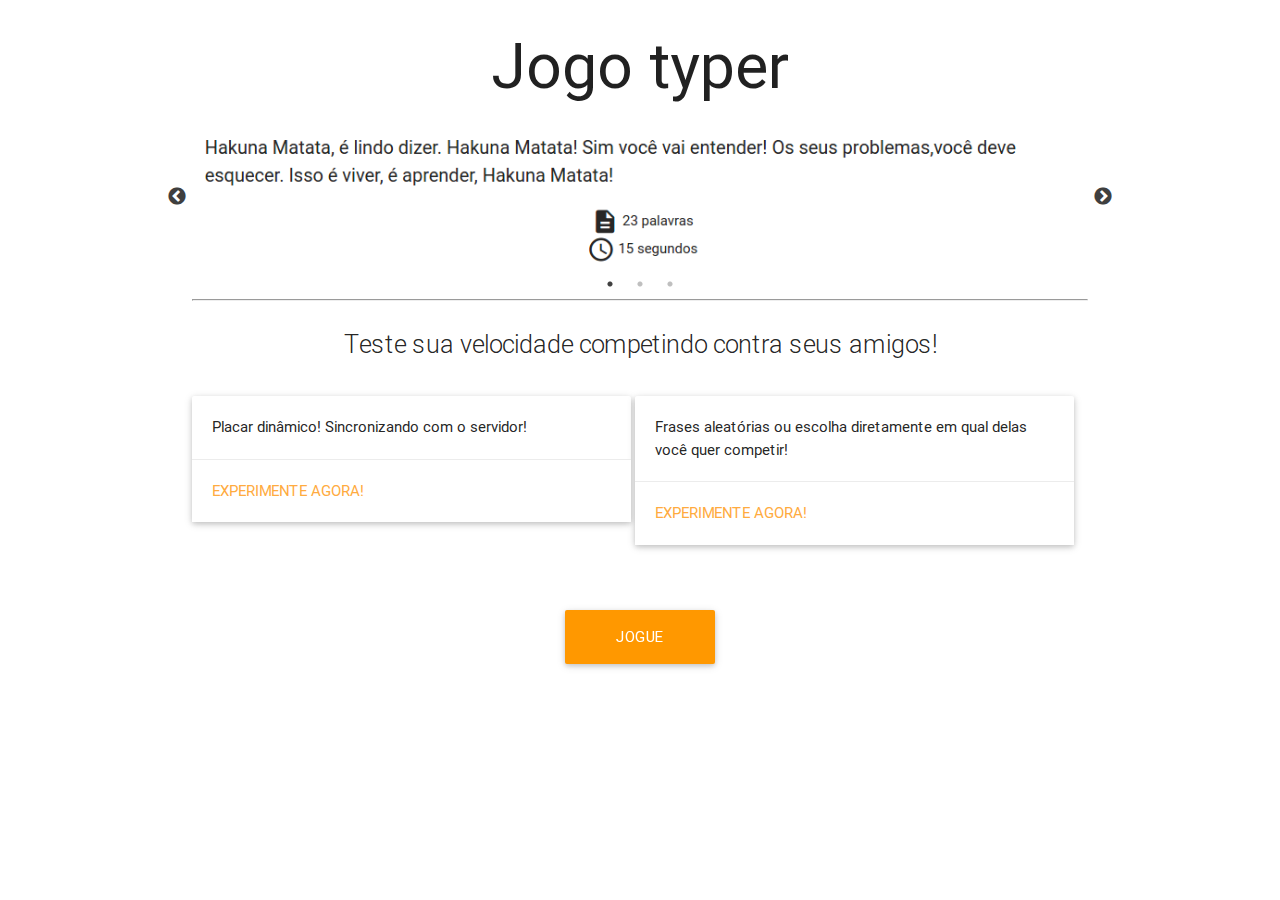
<file: public/index.html>
<!--index usando o slick -->

<!DOCTYPE html>
<html lang="en">

<head>
  <meta charset="UTF-8">
  <title>Jogo Typer</title>
  <!--Import materialize.css-->
  <link rel="stylesheet" href="css/libs/materialize.min.css">
  <!-- Import Google Material Icons -->
  <link href="css/libs/google-fonts.css" rel="stylesheet">



  <link rel="stylesheet" type="text/css" href="slick/slick.css" />
  <link rel="stylesheet" type="text/css" href="slick/slick-theme.css" />
  <link href="css/index.css" rel="stylesheet">
</head>

<body>
  <section class="container">
    <h1 class="center titulo header">Jogo typer</h1>
    <div class="slider">
      <img src="img/slide1.png" class="imagem-jogo">
      <img src="img/slide2.png" class="imagem-jogo">
      <img src="img/slide3.png" class="imagem-jogo">
    </div>
    <hr>
    <p class="flow-text center">Teste sua velocidade competindo contra seus amigos!</p>
    <div class="card">
      <div class="card-image">
        <!-- <img src="images/sample-1.jpg"> -->
      </div>
      <div class="card-content">
        <p>Placar dinâmico! Sincronizando com o servidor!</p>
      </div>
      <div class="card-action">
        <a href="principal.html">Experimente agora!</a>
      </div>
    </div>
    <div class="card">
      <div class="card-image">
        <!-- <img src="img/sl.jpg"> -->
      </div>
      <div class="card-content">
        <p>Frases aleatórias ou escolha diretamente em qual delas você quer competir!</p>
      </div>
      <div class="card-action">
        <a href="principal.html">Experimente agora!</a>
      </div>
    </div>

    <a class="waves-effect waves-light btn-large orange" id="botao-jogue" href="principal.html">Jogue agora!</a>

  </section>

  <script src="js/jquery.js"></script>
  <script src="slick/slick.min.js"></script>
  <script src="js/slider.js"></script>
  <script type="text/javascript" src="slick/slick.min.js"></script>


</body>

</html>
</file>
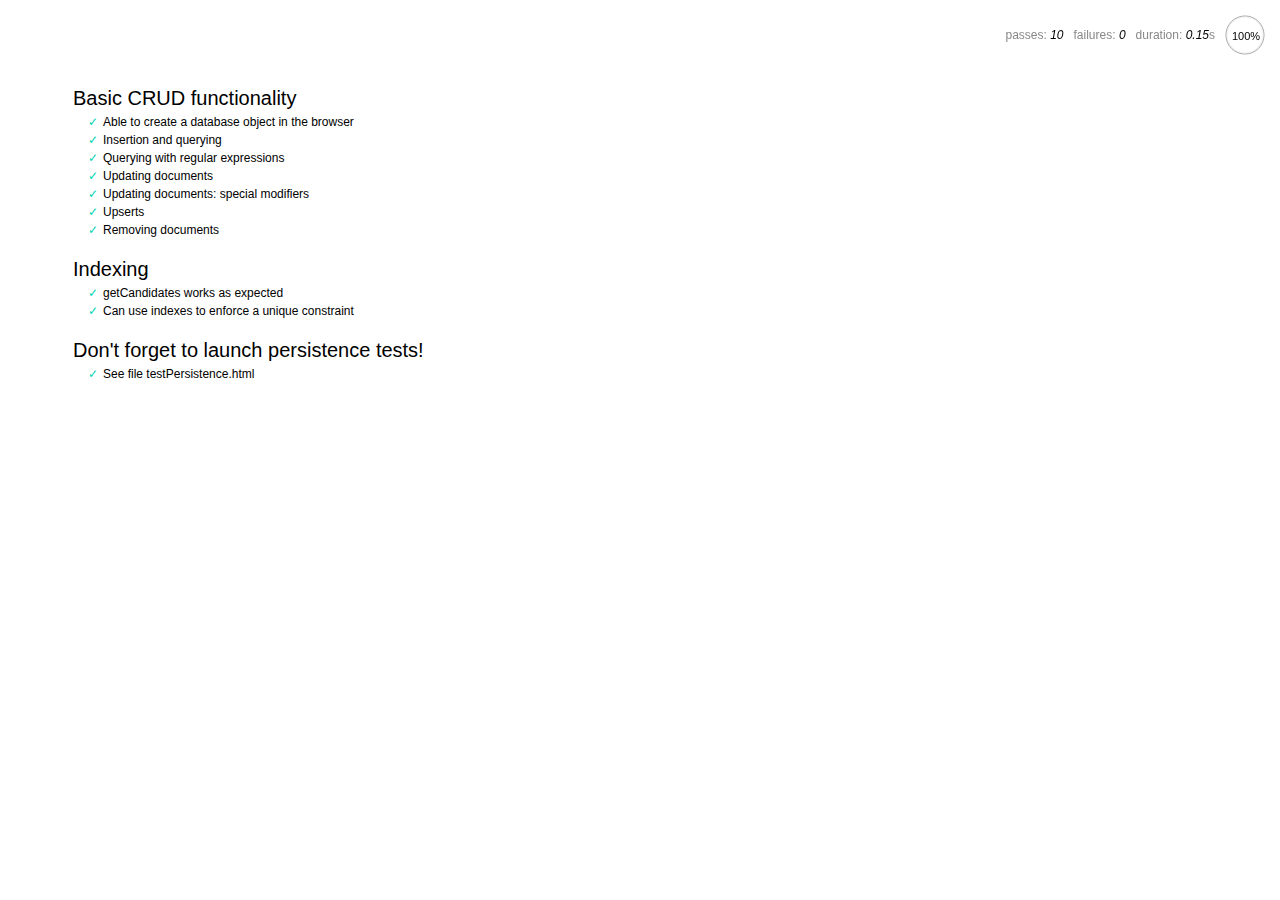
<file: servidor/node_modules/nedb/browser-version/test/index.html>
<!DOCTYPE html>
<html>
<head>
  <meta charset="utf-8">
  <title>Mocha tests for NeDB</title>
  <link rel="stylesheet" href="mocha.css">
</head>
<body>
  <div id="mocha"></div>
  <script src="jquery.min.js"></script>
  <script src="chai.js"></script>
  <script src="underscore.min.js"></script>
  <script src="mocha.js"></script>
  <script>mocha.setup('bdd')</script>
  <script src="../out/nedb.min.js"></script>
  <script src="localforage.js"></script>
  <script src="nedb-browser.js"></script>
  <script>
    mocha.checkLeaks();
    mocha.globals(['jQuery']);
    mocha.run();
  </script>
</body>
</html>
</file>
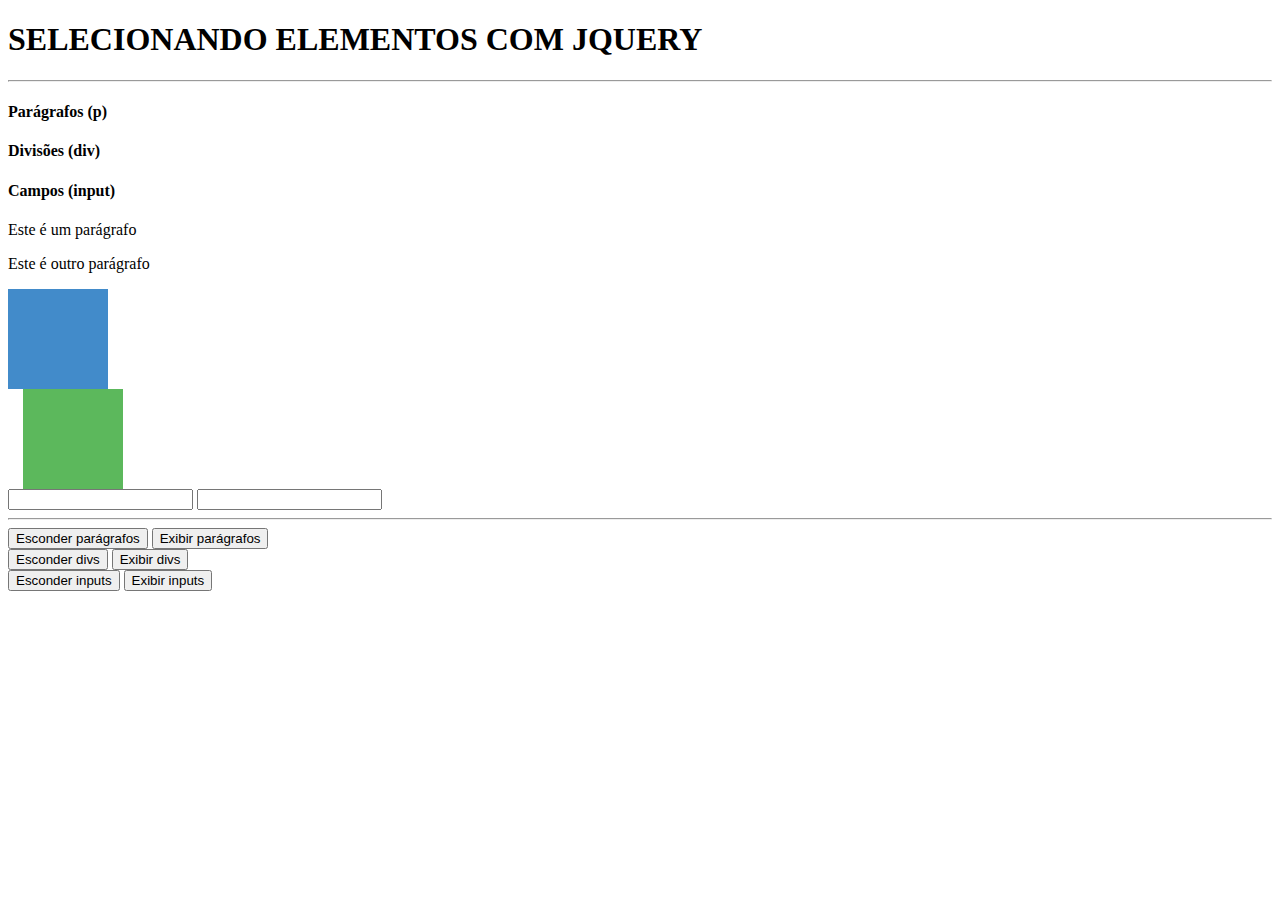
<file: udemyJquery/elementos.html>
<!DOCTYPE HTML>
<html lang="pt-br">
	<head>
		<meta charset="UTF-8">

		<title>Divs</title>

		<!-- bootstrap - link cdn -->
		<link rel="stylesheet" href="https://maxcdn.bootstrapcdn.com/bootstrap/3.3.6/css/bootstrap.min.css" integrity="sha384-1q8mTJOASx8j1Au+a5WDVnPi2lkFfwwEAa8hDDdjZlpLegxhjVME1fgjWPGmkzs7" crossorigin="anonymous">

		<!-- jquery -->
		<script src="jquery-3.3.1.js"></script>

		<script type="text/javascript">
			//incluir a codificação javascript aqui
			function exibeElementoPorTag(tag){
				$(tag).show();
			}
			function ocultaElementoPorTag(tag){
				$(tag).hide();
			}
			function exibeElementoPorClasse(classe){
				$('.'+classe).show();
			}
			function ocultaElementoPorClasse(classe){
				$('.'+classe).hide();
			}

			function exibeElementoPorId(id){
				$('#'+id).show();
			}
			function ocultaElementoPorId(id){
				$('#'+id).hide();
			}

		</script>
	</head>

	<body>
		
		<div class="container">
			<div class="jumbotron">
				<h1>SELECIONANDO ELEMENTOS COM JQUERY</h1>
			</div>

			<hr />

			<div class="row">
				<div class="col-md-4">
					<h4>Parágrafos (p)</h4>
				</div>
				<div class="col-md-4">
					<h4>Divisões (div)</h4>
				</div>
				<div class="col-md-4">
					<h4>Campos (input)</h4>
				</div>
			</div>

			<div class="row">
				<div class="col-md-4">
					<p class="bg-primary">Este é um parágrafo</p>
					<p class="bg-success">Este é outro parágrafo</p>
				</div>

				<div class="col-md-4">
					<div style="height: 100px; width: 100px; background:#428bca;" class="div_2 pull-left"></div>
					<div style="height: 100px; width: 100px; background:#5cb85c; margin-left:15px" class="div_2 pull-left"></div>
				</div>

				<div class="col-md-4">
					<input type="text" class="form-control" />
					<input type="text" class="form-control" />
				</div>
			</div>

			<hr />

			<div class="row">
				<div class="col-md-4">
					<button type="button" class="btn btn-danger" onclick="ocultaElementoPorTag('p')">Esconder parágrafos</button>
					<button type="button" class="btn btn-success" onclick="exibeElementoPorTag('p')">Exibir parágrafos</button>
				</div>

				<div class="col-md-4">
					<button type="button" class="btn btn-danger" onclick="ocultaElementoPorClasse('div_2')">Esconder divs</button>
					<button type="button" class="btn btn-success" onclick="exibeElementoPorClasse('div_2')">Exibir divs</button>
				</div>

				<div class="col-md-4">
					<button type="button" class="btn btn-danger" onclick="ocultaElementoPorTag('input')">Esconder inputs</button>
					<button type="button" class="btn btn-success" onclick="exibeElementoPorTag('input')">Exibir inputs</button>
				</div>

			</div>
			
		</div>
	</body>
</html>
</file>
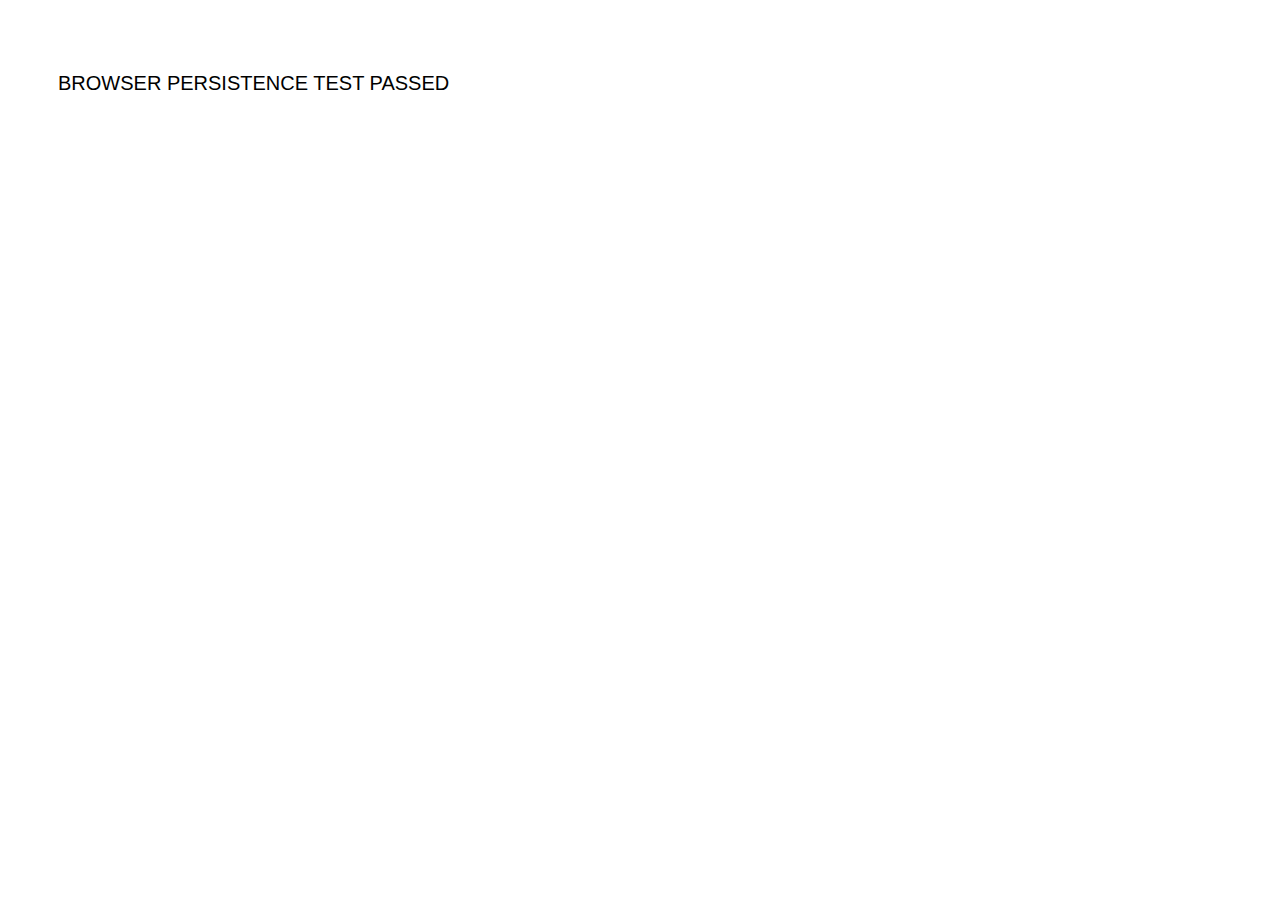
<file: servidor/node_modules/nedb/browser-version/test/testPersistence2.html>
<!DOCTYPE html>
<html>
<head>
  <meta charset="utf-8">
  <title>Test NeDB persistence in the browser - Results</title>
  <link rel="stylesheet" href="mocha.css">
</head>
<body>
  <div id="results"></div>
  <script src="jquery.min.js"></script>
  <script src="../out/nedb.js"></script>
  <script src="./testPersistence2.js"></script>
</body>
</html>
</file>
<file: public/css/libs/google-fonts.css>
/* fallback */
@font-face {
  font-family: 'Material Icons';
  font-style: normal;
  font-weight: 400;
  src: local('../../fonts/Material Icons'), local('../../fonts/MaterialIcons-Regular'), url(https://fonts.gstatic.com/s/materialicons/v17/2fcrYFNaTjcS6g4U3t-Y5ZjZjT5FdEJ140U2DJYC3mY.woff2) format('woff2');
}

.material-icons {
  font-family: 'Material Icons';
  font-weight: normal;
  font-style: normal;
  font-size: 24px;
  line-height: 1;
  letter-spacing: normal;
  text-transform: none;
  display: inline-block;
  white-space: nowrap;
  word-wrap: normal;
  direction: ltr;
  -webkit-font-feature-settings: 'liga';
  -webkit-font-smoothing: antialiased;
}
</file>
<file: servidor/node_modules/nedb/browser-version/test/mocha.css>
@charset "UTF-8";
body {
  font: 20px/1.5 "Helvetica Neue", Helvetica, Arial, sans-serif;
  padding: 60px 50px;
}

#mocha ul, #mocha li {
  margin: 0;
  padding: 0;
}

#mocha ul {
  list-style: none;
}

#mocha h1, #mocha h2 {
  margin: 0;
}

#mocha h1 {
  margin-top: 15px;
  font-size: 1em;
  font-weight: 200;
}

#mocha h1 a {
  text-decoration: none;
  color: inherit;
}

#mocha h1 a:hover {
  text-decoration: underline;
}

#mocha .suite .suite h1 {
  margin-top: 0;
  font-size: .8em;
}

#mocha h2 {
  font-size: 12px;
  font-weight: normal;
  cursor: pointer;
}

#mocha .suite {
  margin-left: 15px;
}

#mocha .test {
  margin-left: 15px;
}

#mocha .test:hover h2::after {
  position: relative;
  top: 0;
  right: -10px;
  content: '(view source)';
  font-size: 12px;
  font-family: arial;
  color: #888;
}

#mocha .test.pending:hover h2::after {
  content: '(pending)';
  font-family: arial;
}

#mocha .test.pass.medium .duration {
  background: #C09853;
}

#mocha .test.pass.slow .duration {
  background: #B94A48;
}

#mocha .test.pass::before {
  content: '✓';
  font-size: 12px;
  display: block;
  float: left;
  margin-right: 5px;
  color: #00d6b2;
}

#mocha .test.pass .duration {
  font-size: 9px;
  margin-left: 5px;
  padding: 2px 5px;
  color: white;
  -webkit-box-shadow: inset 0 1px 1px rgba(0,0,0,.2);
  -moz-box-shadow: inset 0 1px 1px rgba(0,0,0,.2);
  box-shadow: inset 0 1px 1px rgba(0,0,0,.2);
  -webkit-border-radius: 5px;
  -moz-border-radius: 5px;
  -ms-border-radius: 5px;
  -o-border-radius: 5px;
  border-radius: 5px;
}

#mocha .test.pass.fast .duration {
  display: none;
}

#mocha .test.pending {
  color: #0b97c4;
}

#mocha .test.pending::before {
  content: '◦';
  color: #0b97c4;
}

#mocha .test.fail {
  color: #c00;
}

#mocha .test.fail pre {
  color: black;
}

#mocha .test.fail::before {
  content: '✖';
  font-size: 12px;
  display: block;
  float: left;
  margin-right: 5px;
  color: #c00;
}

#mocha .test pre.error {
  color: #c00;
}

#mocha .test pre {
  display: inline-block;
  font: 12px/1.5 monaco, monospace;
  margin: 5px;
  padding: 15px;
  border: 1px solid #eee;
  border-bottom-color: #ddd;
  -webkit-border-radius: 3px;
  -webkit-box-shadow: 0 1px 3px #eee;
}

#report.pass .test.fail {
  display: none;
}

#report.fail .test.pass {
  display: none;
}

#error {
  color: #c00;
  font-size: 1.5  em;
  font-weight: 100;
  letter-spacing: 1px;
}

#stats {
  position: fixed;
  top: 15px;
  right: 10px;
  font-size: 12px;
  margin: 0;
  color: #888;
}

#stats .progress {
  float: right;
  padding-top: 0;
}

#stats em {
  color: black;
}

#stats a {
  text-decoration: none;
  color: inherit;
}

#stats a:hover {
  border-bottom: 1px solid #eee;
}

#stats li {
  display: inline-block;
  margin: 0 5px;
  list-style: none;
  padding-top: 11px;
}

code .comment { color: #ddd }
code .init { color: #2F6FAD }
code .string { color: #5890AD }
code .keyword { color: #8A6343 }
code .number { color: #2F6FAD }
</file>
<file: public/css/index.css>
.card{
	width: 49%;
	display: inline-block;
	vertical-align: top;
}


#botao-jogue{
	width: 150px;
	display: block;
	margin: 50px auto;
}



.slider{
	height: auto;
}

.slick-prev:before, .slick-next:before{
	color:black;
}
</file>
